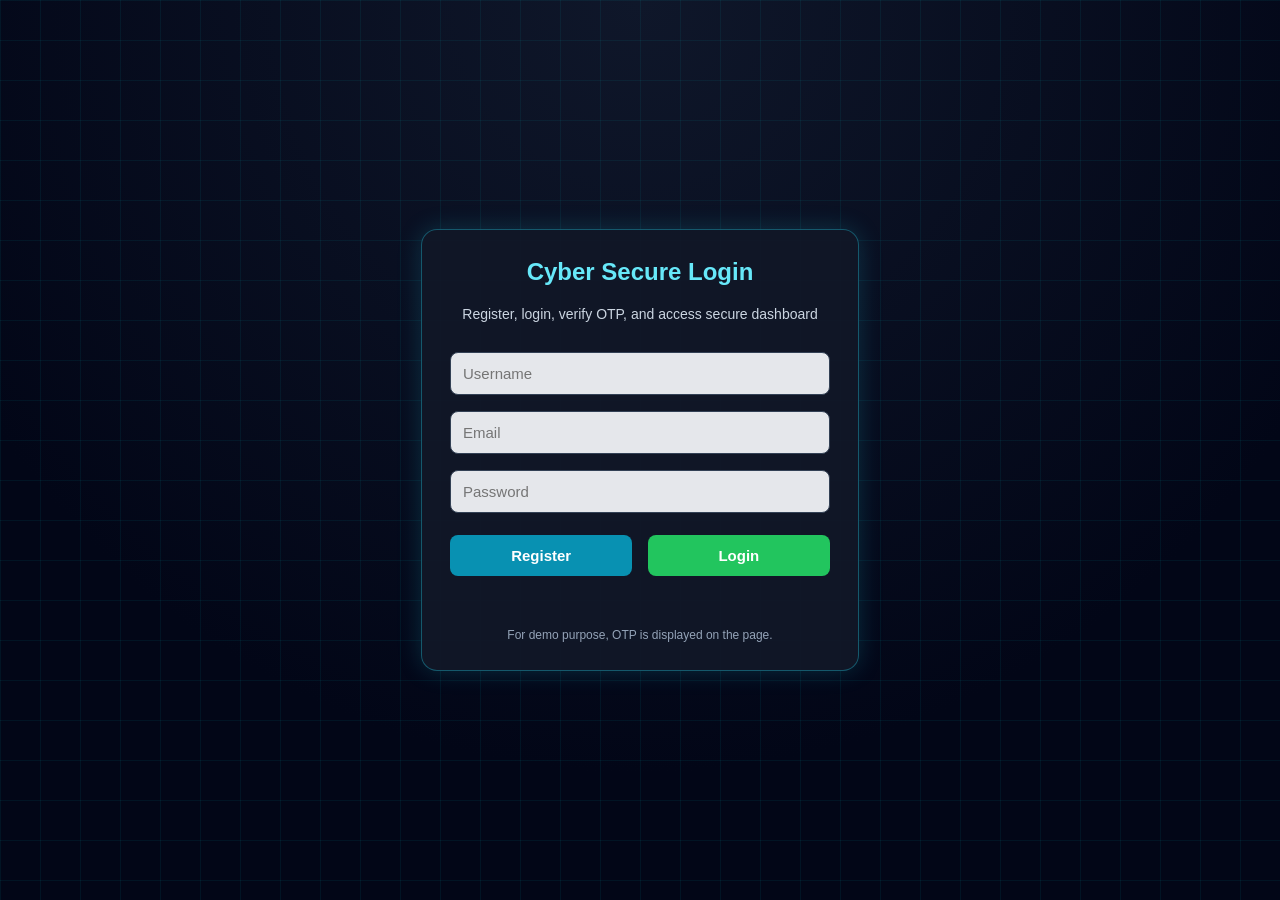
<file: Final Project/templates/index.html>
<!DOCTYPE html>
<html lang="en">
<head>
    <meta charset="UTF-8">
    <meta name="viewport" content="width=device-width, initial-scale=1.0">
    <title>Cyber Secure Login</title>
    <style>
        body {
            margin: 0;
            font-family: Arial, sans-serif;
            background: radial-gradient(circle at top, #0f172a, #020617 70%);
            color: white;
            overflow: hidden;
        }

        .background {
            position: fixed;
            inset: 0;
            background-image:
                linear-gradient(rgba(0,255,255,0.06) 1px, transparent 1px),
                linear-gradient(90deg, rgba(0,255,255,0.06) 1px, transparent 1px);
            background-size: 40px 40px;
            animation: moveGrid 10s linear infinite;
            z-index: 0;
        }

        @keyframes moveGrid {
            from { transform: translateY(0px); }
            to { transform: translateY(40px); }
        }

        .container {
            position: relative;
            z-index: 1;
            display: flex;
            justify-content: center;
            align-items: center;
            min-height: 100vh;
        }

        .card {
            width: 380px;
            background: rgba(17, 24, 39, 0.95);
            border: 1px solid rgba(34, 211, 238, 0.35);
            box-shadow: 0 0 25px rgba(34, 211, 238, 0.18);
            border-radius: 16px;
            padding: 28px;
        }

        h2 {
            text-align: center;
            margin-top: 0;
            color: #67e8f9;
        }

        p.subtitle {
            text-align: center;
            color: #cbd5e1;
            font-size: 14px;
            margin-bottom: 22px;
        }

        input {
            width: 100%;
            box-sizing: border-box;
            padding: 12px;
            margin: 8px 0;
            border-radius: 8px;
            border: 1px solid #334155;
            background: #e5e7eb;
            font-size: 15px;
        }

        button {
            width: 48%;
            padding: 12px;
            margin-top: 14px;
            border: none;
            border-radius: 8px;
            cursor: pointer;
            font-weight: bold;
            font-size: 15px;
        }

        .btn-group {
            display: flex;
            justify-content: space-between;
            gap: 10px;
        }

        .register-btn {
            background: #0891b2;
            color: white;
        }

        .login-btn {
            background: #22c55e;
            color: white;
        }

        .otp-box {
            margin-top: 18px;
            padding: 14px;
            border-radius: 10px;
            background: rgba(15, 23, 42, 0.8);
            border: 1px solid #22d3ee;
            display: none;
        }

        .otp-code {
            font-size: 28px;
            text-align: center;
            font-weight: bold;
            color: #22d3ee;
            letter-spacing: 4px;
            margin: 10px 0;
        }

        .msg {
            text-align: center;
            margin-top: 18px;
            color: #f8fafc;
            min-height: 24px;
        }

        .note {
            text-align: center;
            font-size: 12px;
            color: #94a3b8;
            margin-top: 10px;
        }
    </style>
</head>
<body>
    <div class="background"></div>

    <div class="container">
        <div class="card">
            <h2>Cyber Secure Login</h2>
            <p class="subtitle">Register, login, verify OTP, and access secure dashboard</p>

            <input id="user" type="text" placeholder="Username">
            <input id="email" type="email" placeholder="Email">
            <input id="pass" type="password" placeholder="Password">

            <div class="btn-group">
                <button class="register-btn" onclick="registerUser()">Register</button>
                <button class="login-btn" onclick="loginUser()">Login</button>
            </div>

            <div id="otpBox" class="otp-box">
                <div style="text-align:center;">Your Demo OTP</div>
                <div id="otpCode" class="otp-code">----</div>
                <input id="otpInput" type="text" placeholder="Enter OTP shown above">
                <button class="login-btn" style="width:100%;" onclick="verifyOtp()">Verify OTP</button>
            </div>

            <div id="msg" class="msg"></div>
            <div class="note">For demo purpose, OTP is displayed on the page.</div>
        </div>
    </div>

    <script>
        async function registerUser() {
            const username = document.getElementById("user").value.trim();
            const email = document.getElementById("email").value.trim();
            const password = document.getElementById("pass").value.trim();

            const res = await fetch("/register", {
                method: "POST",
                headers: { "Content-Type": "application/json" },
                body: JSON.stringify({ username, email, password })
            });

            const data = await res.json();
            document.getElementById("msg").innerText = data.message;
        }

        async function loginUser() {
            const username = document.getElementById("user").value.trim();
            const password = document.getElementById("pass").value.trim();

            const res = await fetch("/login", {
                method: "POST",
                headers: { "Content-Type": "application/json" },
                body: JSON.stringify({ username, password })
            });

            const data = await res.json();
            document.getElementById("msg").innerText = data.message;

            if (data.otp) {
                document.getElementById("otpBox").style.display = "block";
                document.getElementById("otpCode").innerText = data.otp;
            } else {
                document.getElementById("otpBox").style.display = "none";
            }
        }

        async function verifyOtp() {
            const otp = document.getElementById("otpInput").value.trim();

            const res = await fetch("/verify_otp", {
                method: "POST",
                headers: { "Content-Type": "application/json" },
                body: JSON.stringify({ otp })
            });

            const data = await res.json();

            if (data.message === "Login successful") {
                window.location = "/dashboard";
            } else {
                document.getElementById("msg").innerText = data.message;
            }
        }
    </script>
</body>
</html>
</file>
